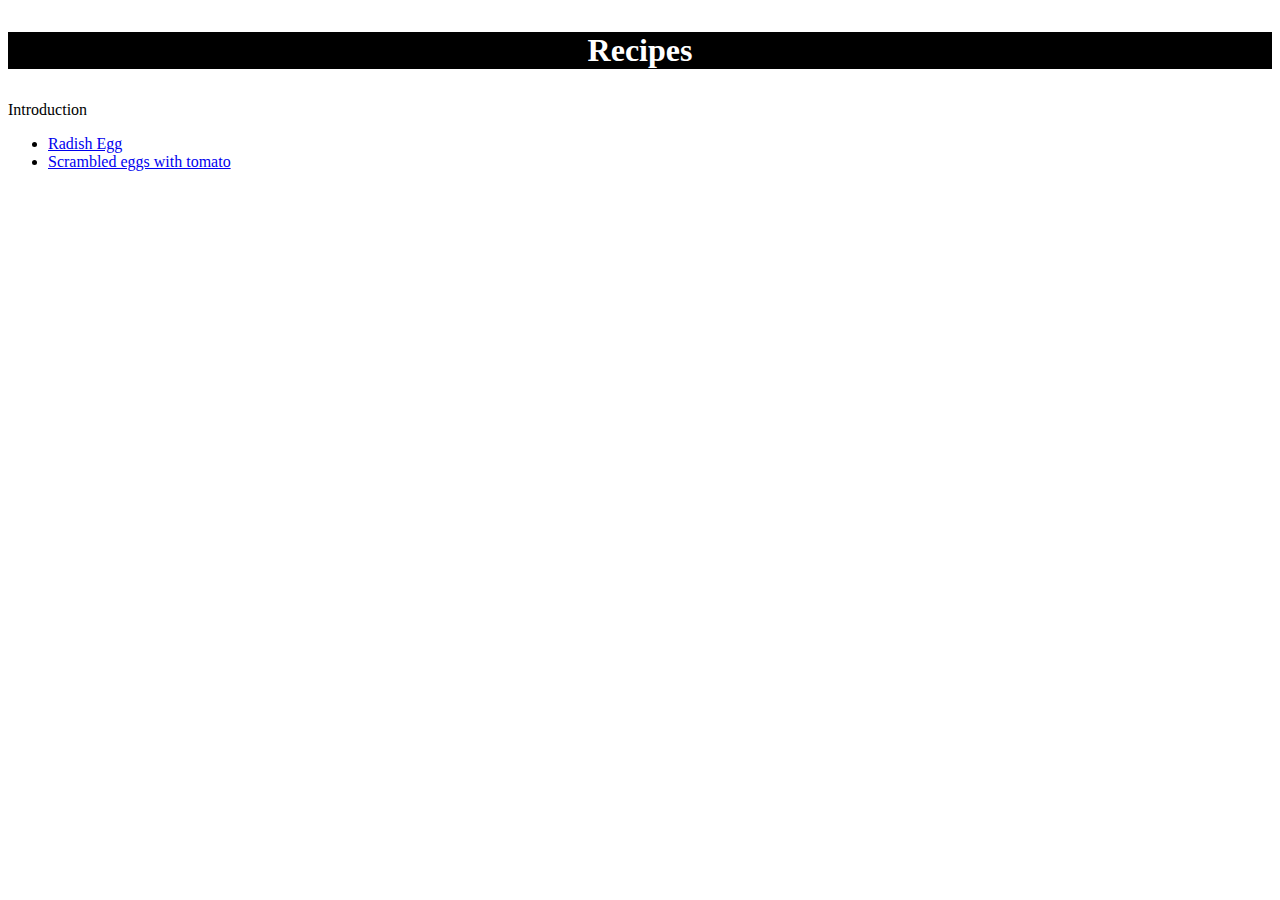
<file: index.html>
<!DOCTYPE html>
<html lang="eng">
    <head>
        <title>Radish Egg Recipe(菜圃蛋)</title>
        <meta charset="UTF-8">
        <link rel="stylesheet" href="style.css">
    </head>
    <body>
        <p id="heading">Recipes</p>
        <p>Introduction</p>
        <ul>
            <li><a href="recipes/radish_egg.html">Radish Egg</a></li>
            <li>
                <a href="recipes/Scrambled-eggs-with-tomato.html">Scrambled eggs with tomato</a>
            </li>
        </ul>
        
        
    </body>
</html>
</file>
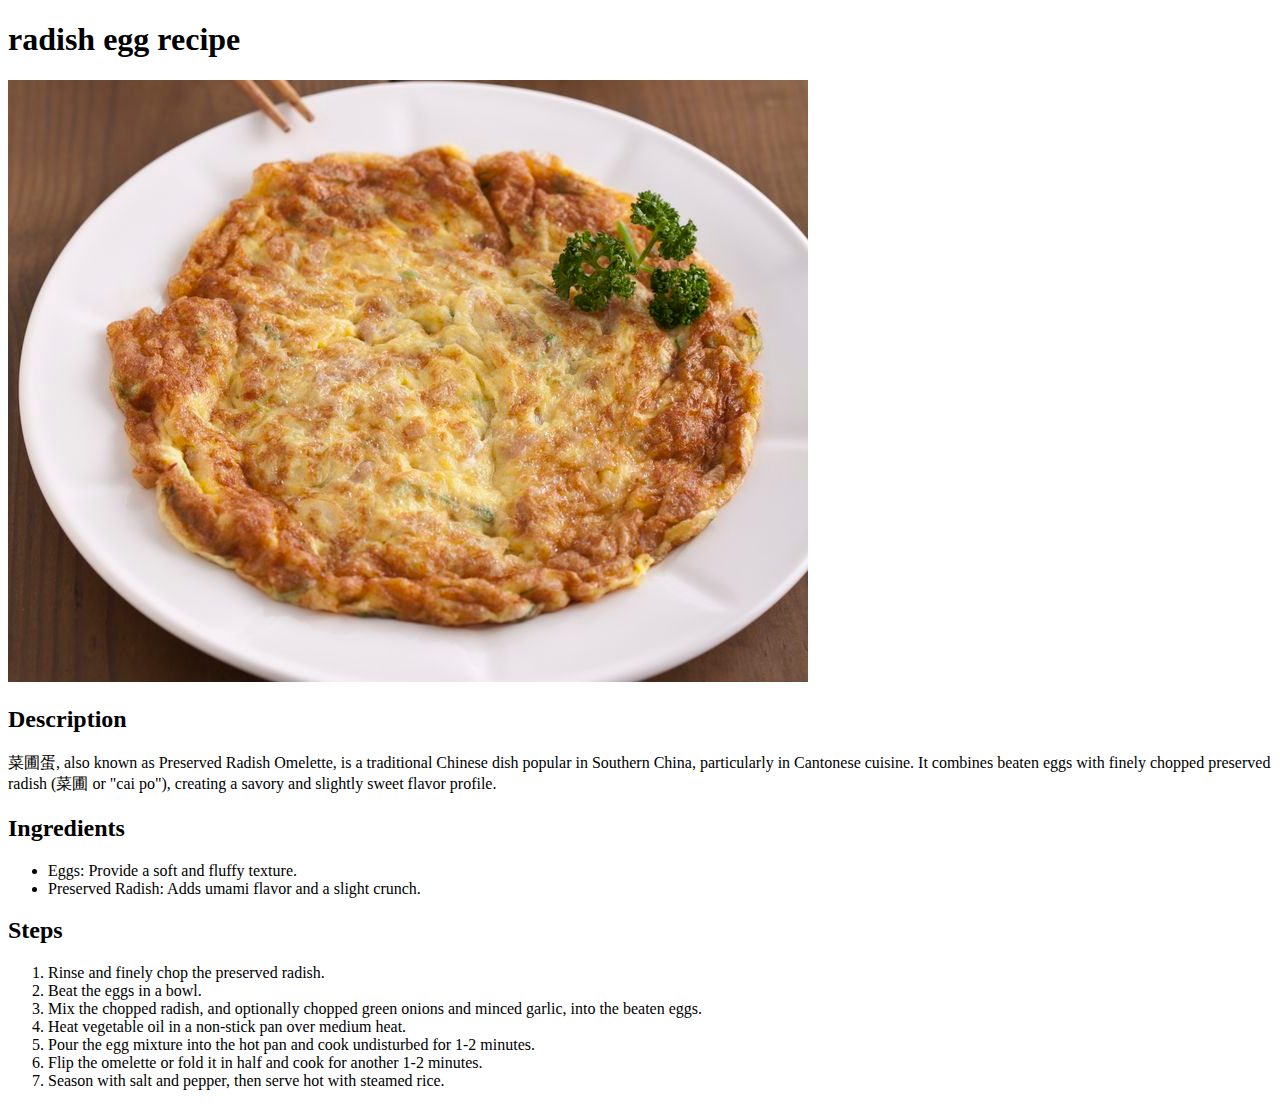
<file: recipes/radish_egg.html>
<!DOCTYPE html>
<html lang="eng">
    <head>
        <title>Radish Egg Recipe(菜圃蛋)</title>
        <meta charset="UTF-8">
    </head>
    <body>
        <h1>radish egg recipe</h1>
        <img src="../images/radish_egg_image.jpg">
        <h2>Description</h2>
        <p>菜圃蛋, also known as Preserved Radish Omelette, is a traditional Chinese dish popular in Southern China, particularly in Cantonese cuisine. It combines beaten eggs with finely chopped preserved radish (菜圃 or "cai po"), creating a savory and slightly sweet flavor profile.</p>
        <h2>Ingredients</h2>
        <p>
            <ul>
                <li>Eggs: Provide a soft and fluffy texture.</li>
                <li>Preserved Radish: Adds umami flavor and a slight crunch.</li>
            </ul>
        </p>
        <h2>Steps</h2>
        <p>
            <ol>
                <li>Rinse and finely chop the preserved radish.</li>
                <li>Beat the eggs in a bowl.</li>
                <li>Mix the chopped radish, and optionally chopped green onions and minced garlic, into the beaten eggs.</li>
                <li>Heat vegetable oil in a non-stick pan over medium heat.</li>
                <li>Pour the egg mixture into the hot pan and cook undisturbed for 1-2 minutes.</li>
                <li>Flip the omelette or fold it in half and cook for another 1-2 minutes.</li>
                <li>Season with salt and pepper, then serve hot with steamed rice.</li>
            </ol>
        </p>

    </body>
</html>
</file>
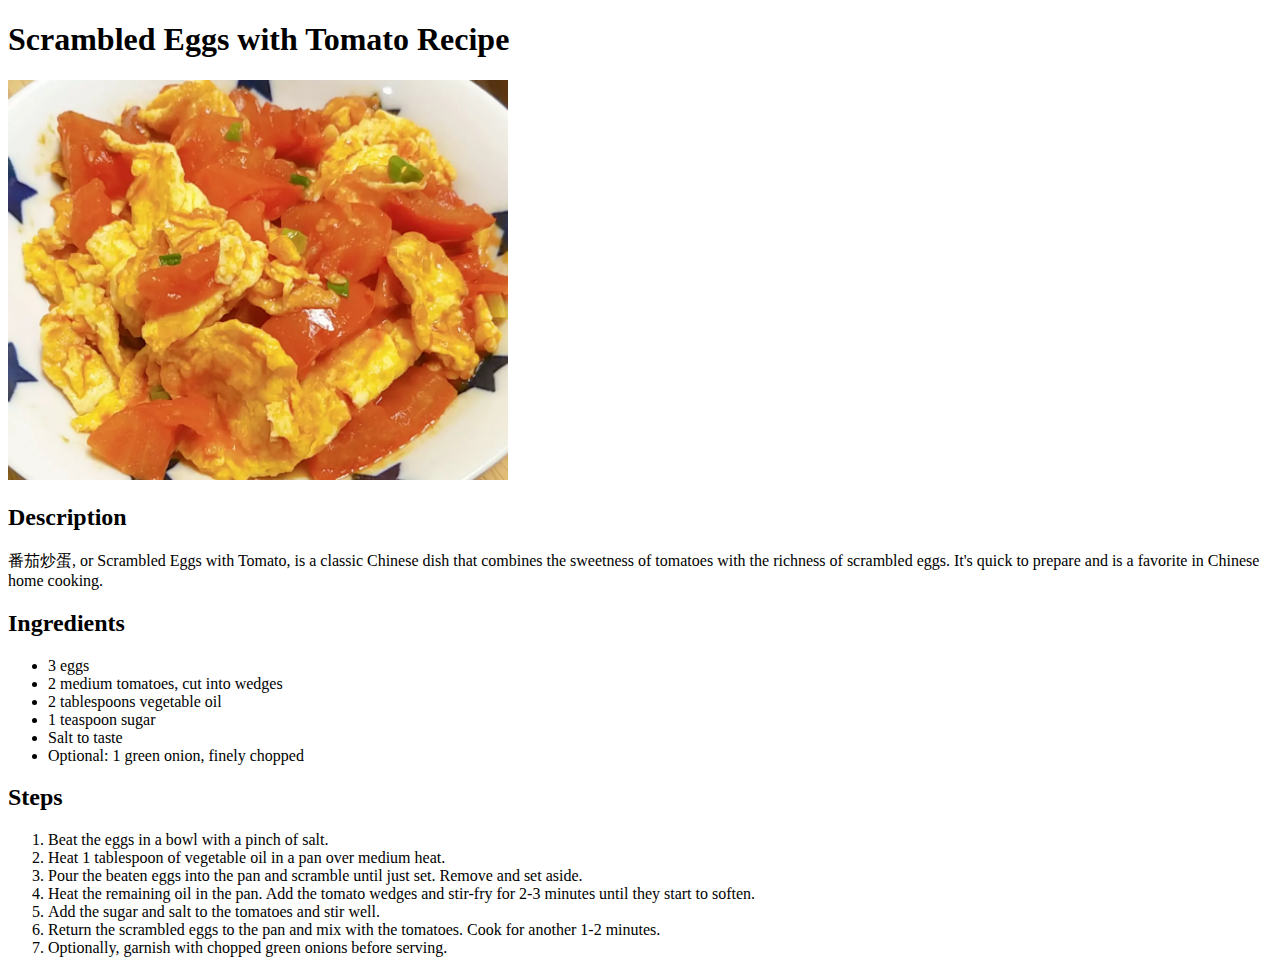
<file: recipes/Scrambled-eggs-with-tomato.html>
<!DOCTYPE html>
<html lang="eng">
    <head>
        <title>Scrambled Eggs with Tomato Recipe (番茄炒蛋)</title>
        <meta charset="UTF-8">
    </head>
    <body>
        <h1>Scrambled Eggs with Tomato Recipe</h1>
        <img src="../images/resize.webp" alt="Scrambled Eggs with Tomato" width="500" height="400">
        <h2>Description</h2>
        <p>番茄炒蛋, or Scrambled Eggs with Tomato, is a classic Chinese dish that combines the sweetness of tomatoes with the richness of scrambled eggs. It's quick to prepare and is a favorite in Chinese home cooking.</p>
        <h2>Ingredients</h2>
        <p>
            <ul>
                <li>3 eggs</li>
                <li>2 medium tomatoes, cut into wedges</li>
                <li>2 tablespoons vegetable oil</li>
                <li>1 teaspoon sugar</li>
                <li>Salt to taste</li>
                <li>Optional: 1 green onion, finely chopped</li>
            </ul>
        </p>
        <h2>Steps</h2>
        <p>
            <ol>
                <li>Beat the eggs in a bowl with a pinch of salt.</li>
                <li>Heat 1 tablespoon of vegetable oil in a pan over medium heat.</li>
                <li>Pour the beaten eggs into the pan and scramble until just set. Remove and set aside.</li>
                <li>Heat the remaining oil in the pan. Add the tomato wedges and stir-fry for 2-3 minutes until they start to soften.</li>
                <li>Add the sugar and salt to the tomatoes and stir well.</li>
                <li>Return the scrambled eggs to the pan and mix with the tomatoes. Cook for another 1-2 minutes.</li>
                <li>Optionally, garnish with chopped green onions before serving.</li>
            </ol>
        </p>
    </body>
</html>
</file>
<file: style.css>
#heading {
    text-align: center;
    font-size: 32px;
    font-weight: bold; 
    color: white;
    background-color:black;
}
</file>
